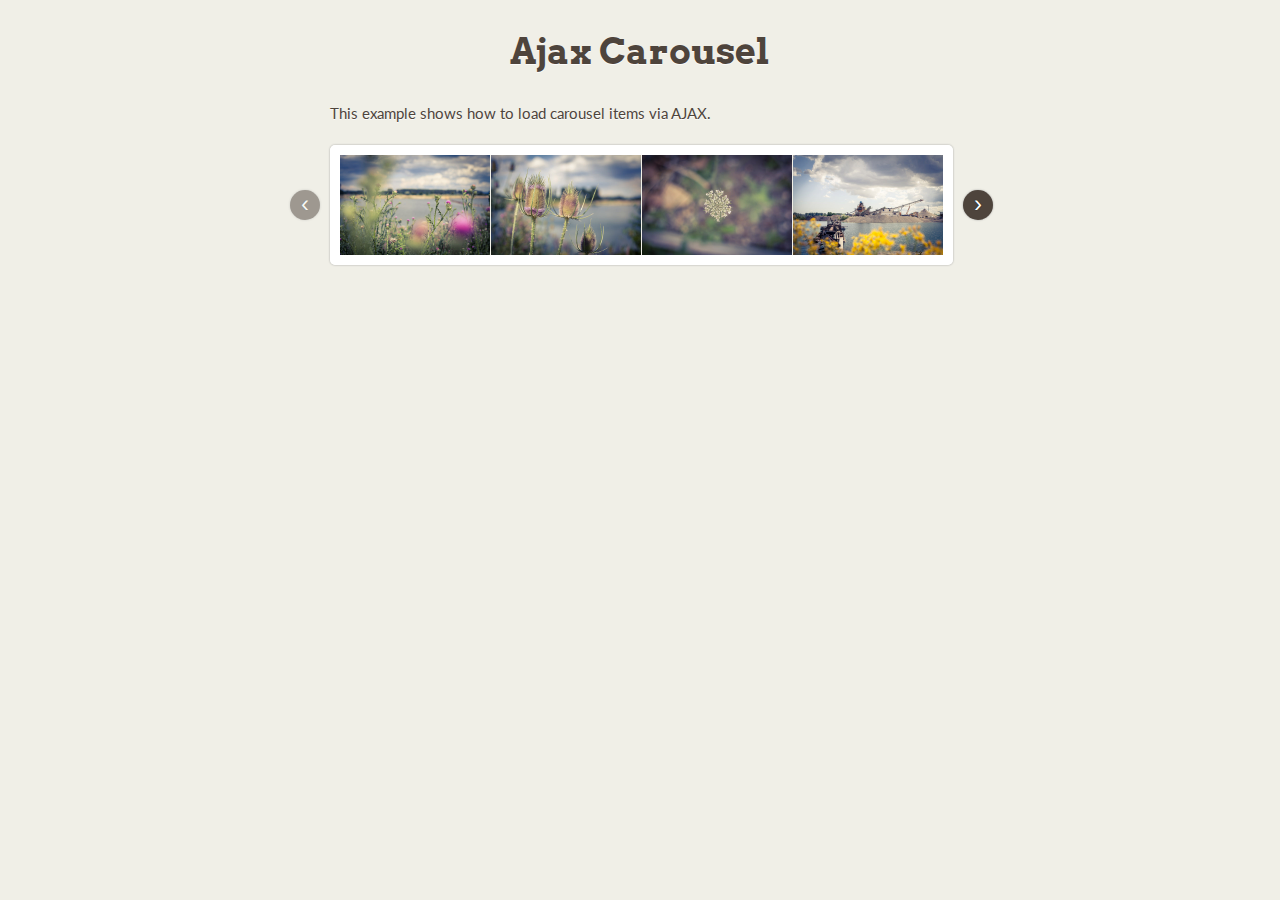
<file: jcarousel-0.3.9/jcarousel-0.3.9/examples/ajax/index.html>
<!doctype html>
<html lang="en">
    <head>
        <meta charset="utf-8">
        <title>Ajax Carousel - jCarousel Examples</title>

        <!-- Shared assets -->
        <link rel="stylesheet" type="text/css" href="../_shared/css/style.css">

        <!-- Example assets -->
        <link rel="stylesheet" type="text/css" href="jcarousel.ajax.css">

        <script type="text/javascript" src="../../vendor/jquery/jquery.js"></script>
        <script type="text/javascript" src="../../dist/jquery.jcarousel.min.js"></script>

        <script type="text/javascript" src="jcarousel.ajax.js"></script>

    </head>
    <body>

        <div class="wrapper">
            <h1>Ajax Carousel</h1>
            

            <p>This example shows how to load carousel items via AJAX.</p>

            <div class="jcarousel-wrapper">
                <div class="jcarousel">
                    <div class="loading">Loading carousel items...</div>
                </div>

                <a href="#" class="jcarousel-control-prev">&lsaquo;</a>
                <a href="#" class="jcarousel-control-next">&rsaquo;</a>
            </div>
        </div>

    </body>
</html>
</file>
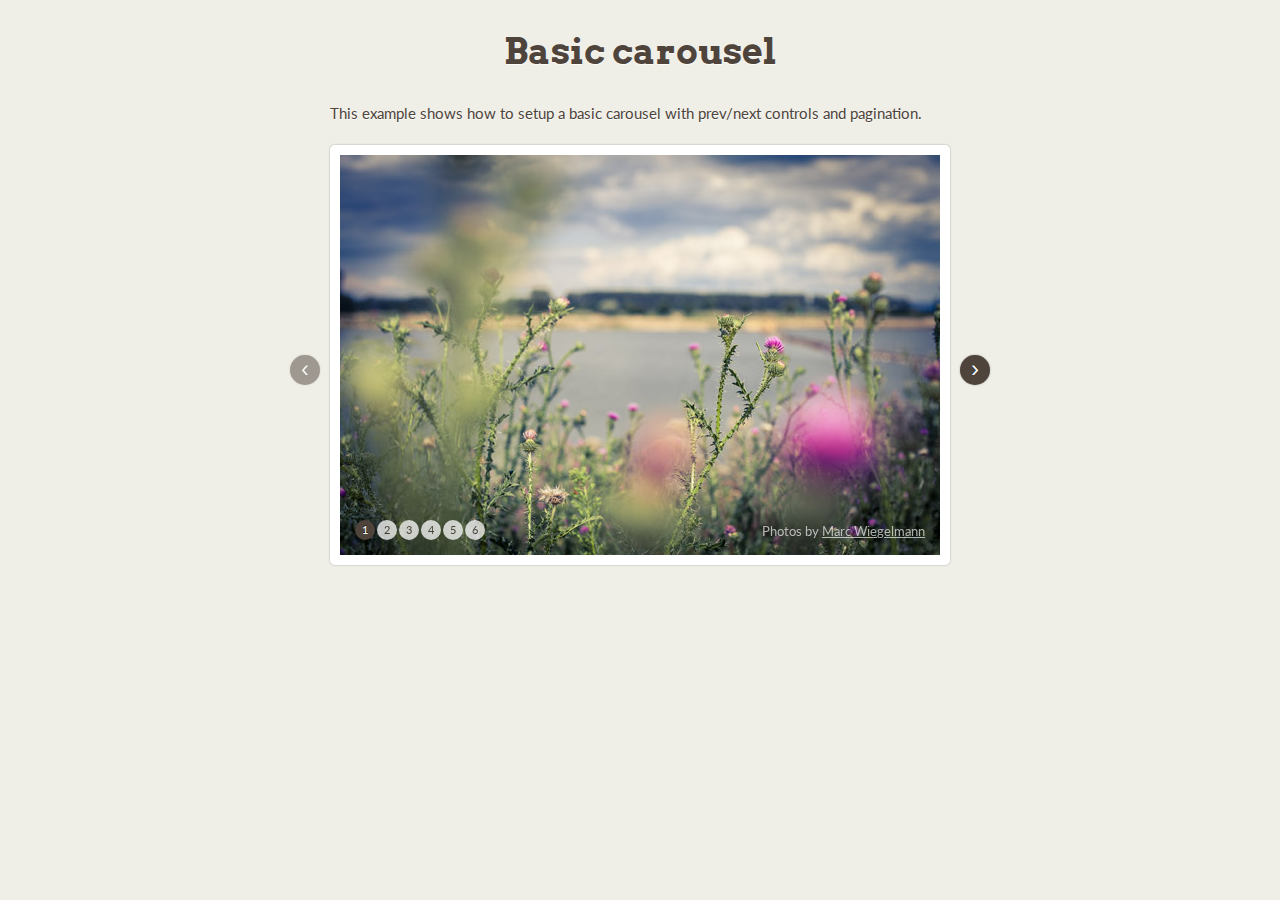
<file: jcarousel-0.3.9/jcarousel-0.3.9/examples/basic/index.html>
<!doctype html>
<html lang="en">
    <head>
        <meta charset="utf-8">
        <title>Basic carousel - jCarousel Examples</title>

        <!-- Shared assets -->
        <link rel="stylesheet" type="text/css" href="../_shared/css/style.css">

        <!-- Example assets -->
        <link rel="stylesheet" type="text/css" href="jcarousel.basic.css">

        <script type="text/javascript" src="../../vendor/jquery/jquery.js"></script>
        <script type="text/javascript" src="../../dist/jquery.jcarousel.min.js"></script>

        <script type="text/javascript" src="jcarousel.basic.js"></script>

    </head>
    <body>

        <div class="wrapper">
            <h1>Basic carousel</h1>

            <p>This example shows how to setup a basic carousel with prev/next controls and pagination.</p>

            <div class="jcarousel-wrapper">
                <div class="jcarousel">
                    <ul>
                        <li><img src="../_shared/img/img1.jpg" width="600" height="400" alt=""></li>
                        <li><img src="../_shared/img/img2.jpg" width="600" height="400" alt=""></li>
                        <li><img src="../_shared/img/img3.jpg" width="600" height="400" alt=""></li>
                        <li><img src="../_shared/img/img4.jpg" width="600" height="400" alt=""></li>
                        <li><img src="../_shared/img/img5.jpg" width="600" height="400" alt=""></li>
                        <li><img src="../_shared/img/img6.jpg" width="600" height="400" alt=""></li>
                    </ul>
                </div>

                <p class="photo-credits">
                    Photos by <a href="http://www.mw-fotografie.de">Marc Wiegelmann</a>
                </p>

                <a href="#" class="jcarousel-control-prev">&lsaquo;</a>
                <a href="#" class="jcarousel-control-next">&rsaquo;</a>
                
                <p class="jcarousel-pagination">
                    
                </p>
            </div>
        </div>

    </body>
</html>
</file>
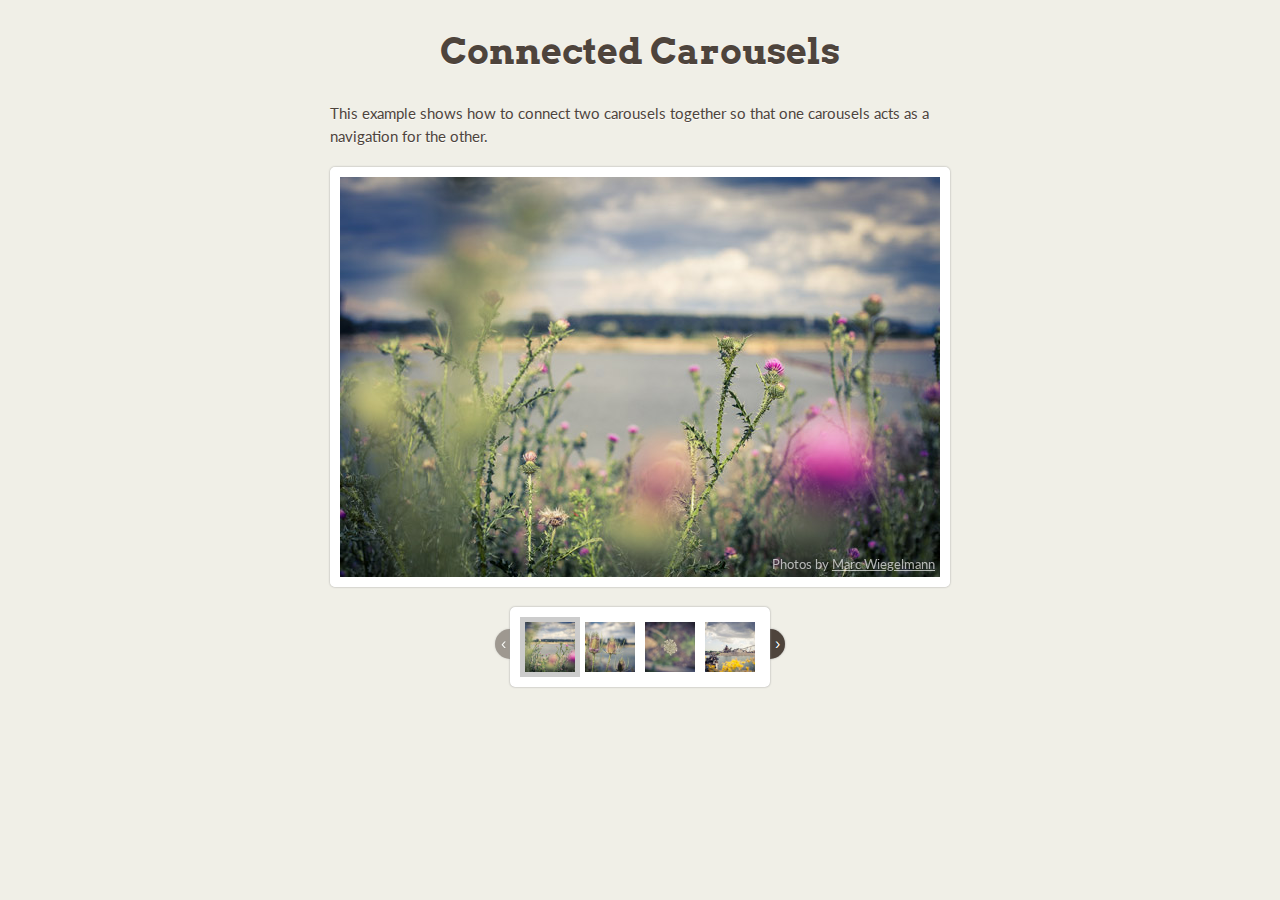
<file: jcarousel-0.3.9/jcarousel-0.3.9/examples/connected-carousels/index.html>
<!doctype html>
<html lang="en">
    <head>
        <meta charset="utf-8">
        <title>Connected Carousels - jCarousel Examples</title>

        <!-- Shared assets -->
        <link rel="stylesheet" type="text/css" href="../_shared/css/style.css">

        <!-- Example assets -->
        <link rel="stylesheet" type="text/css" href="jcarousel.connected-carousels.css">

        <script type="text/javascript" src="../../vendor/jquery/jquery.js"></script>
        <script type="text/javascript" src="../../dist/jquery.jcarousel.min.js"></script>

        <script type="text/javascript" src="jcarousel.connected-carousels.js"></script>

    </head>
    <body>

        <div class="wrapper">
            <h1>Connected Carousels</h1>
            
            <p>This example shows how to connect two carousels together so that one carousels acts as a navigation for the other.</p>
            
            <div class="connected-carousels">
                <div class="stage">
                    <div class="carousel carousel-stage">
                        <ul>
                            <li><img src="../_shared/img/img1.jpg" width="600" height="400" alt=""></li>
                            <li><img src="../_shared/img/img2.jpg" width="600" height="400" alt=""></li>
                            <li><img src="../_shared/img/img3.jpg" width="600" height="400" alt=""></li>
                            <li><img src="../_shared/img/img4.jpg" width="600" height="400" alt=""></li>
                            <li><img src="../_shared/img/img5.jpg" width="600" height="400" alt=""></li>
                            <li><img src="../_shared/img/img6.jpg" width="600" height="400" alt=""></li>
                        </ul>
                    </div>
                    <p class="photo-credits">
                        Photos by <a href="http://www.mw-fotografie.de">Marc Wiegelmann</a>
                    </p>
                    <a href="#" class="prev prev-stage"><span>&lsaquo;</span></a>
                    <a href="#" class="next next-stage"><span>&rsaquo;</span></a>
                </div>

                <div class="navigation">
                    <a href="#" class="prev prev-navigation">&lsaquo;</a>
                    <a href="#" class="next next-navigation">&rsaquo;</a>
                    <div class="carousel carousel-navigation">
                        <ul>
                            <li><img src="../_shared/img/img1_thumb.jpg" width="50" height="50" alt=""></li>
                            <li><img src="../_shared/img/img2_thumb.jpg" width="50" height="50" alt=""></li>
                            <li><img src="../_shared/img/img3_thumb.jpg" width="50" height="50" alt=""></li>
                            <li><img src="../_shared/img/img4_thumb.jpg" width="50" height="50" alt=""></li>
                            <li><img src="../_shared/img/img5_thumb.jpg" width="50" height="50" alt=""></li>
                            <li><img src="../_shared/img/img6_thumb.jpg" width="50" height="50" alt=""></li>
                        </ul>
                    </div>
                </div>
            </div>
        </div>

    </body>
</html>
</file>
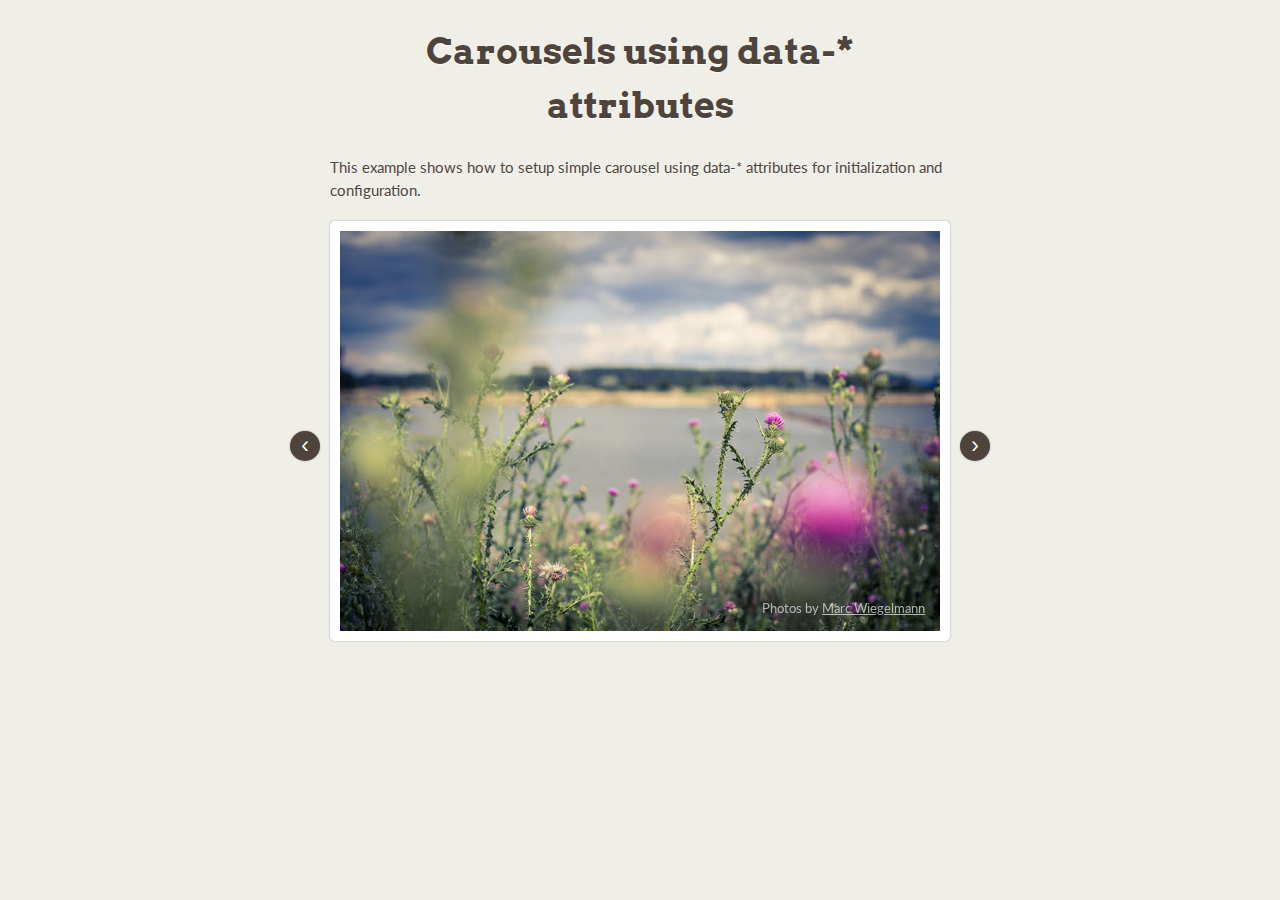
<file: jcarousel-0.3.9/jcarousel-0.3.9/examples/data-attributes/index.html>
<!doctype html>
<html lang="en">
    <head>
        <meta charset="utf-8">
        <title>Carousels using data-* attributes for initialization and configuration - jCarousel Examples</title>

        <!-- Shared assets -->
        <link rel="stylesheet" type="text/css" href="../_shared/css/style.css">

        <!-- Example assets -->
        <link rel="stylesheet" type="text/css" href="jcarousel.data-attributes.css">

        <script type="text/javascript" src="../../vendor/jquery/jquery.js"></script>
        <script type="text/javascript" src="../../dist/jquery.jcarousel.min.js"></script>

        <script type="text/javascript" src="jcarousel.data-attributes.js"></script>

    </head>
    <body>

        <div class="wrapper">
            <h1>Carousels using data-* attributes</h1>

            <p>This example shows how to setup simple carousel using data-* attributes for initialization and configuration.</p>

            <div class="jcarousel-wrapper">
                <div data-jcarousel="true" data-wrap="circular" class="jcarousel">
                    <ul>
                        <li><img src="../_shared/img/img1.jpg" width="600" height="400" alt=""></li>
                        <li><img src="../_shared/img/img2.jpg" width="600" height="400" alt=""></li>
                        <li><img src="../_shared/img/img3.jpg" width="600" height="400" alt=""></li>
                        <li><img src="../_shared/img/img4.jpg" width="600" height="400" alt=""></li>
                        <li><img src="../_shared/img/img5.jpg" width="600" height="400" alt=""></li>
                        <li><img src="../_shared/img/img6.jpg" width="600" height="400" alt=""></li>
                    </ul>
                </div>

                <p class="photo-credits">
                    Photos by <a href="http://www.mw-fotografie.de">Marc Wiegelmann</a>
                </p>

                <a data-jcarousel-control="true" data-target="-=1" href="#" class="jcarousel-control-prev">&lsaquo;</a>
                <a data-jcarousel-control="true" data-target="+=1" href="#" class="jcarousel-control-next">&rsaquo;</a>
            </div>
        </div>

    </body>
</html>
</file>
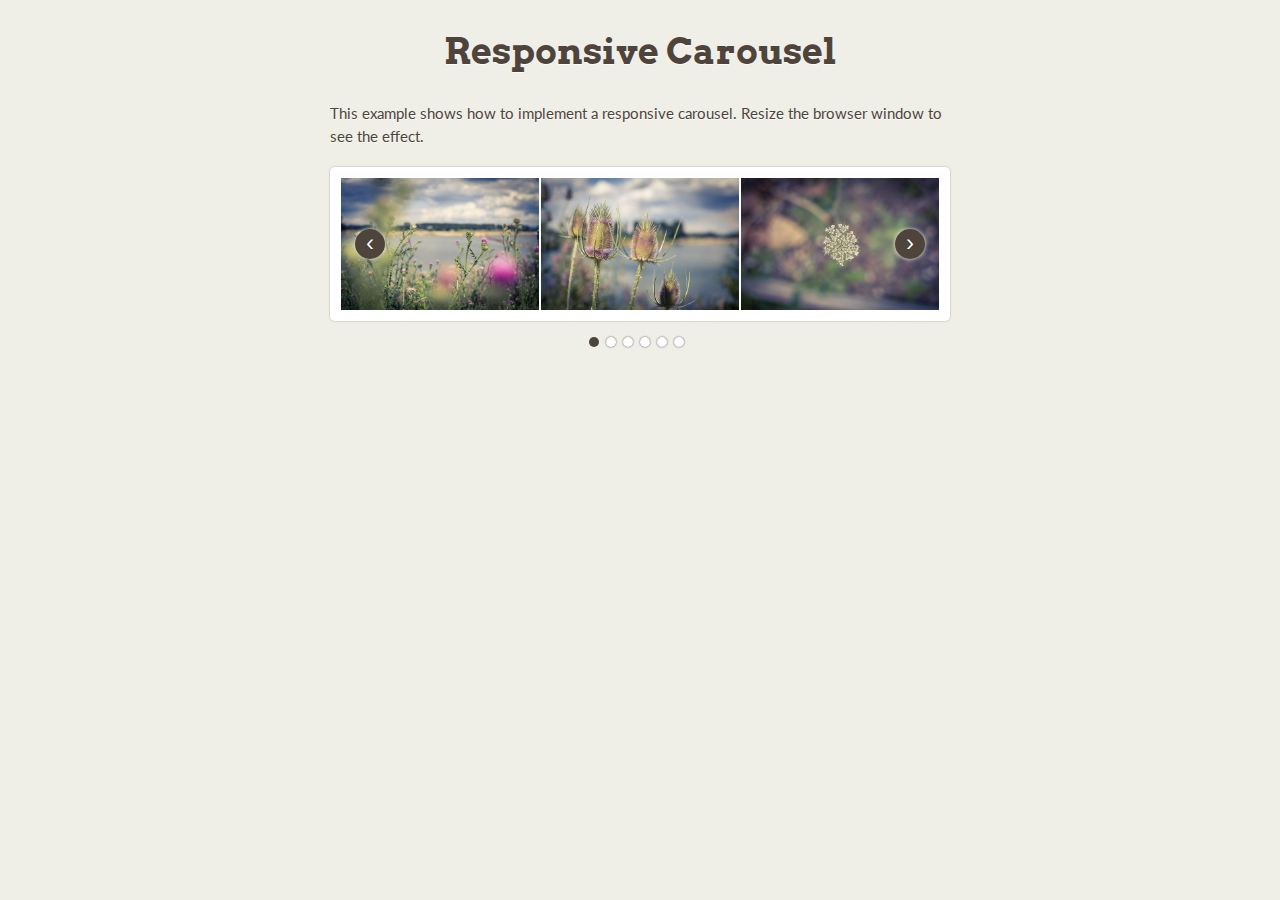
<file: jcarousel-0.3.9/jcarousel-0.3.9/examples/responsive/index.html>
<!doctype html>
<html lang="en">
    <head>
        <meta charset="utf-8">
        <meta name="viewport" content="width=device-width, initial-scale=1">
        <title>Responsive Carousel - jCarousel Examples</title>

        <!-- Shared assets -->
        <link rel="stylesheet" type="text/css" href="../_shared/css/style.css">

        <!-- Example assets -->
        <link rel="stylesheet" type="text/css" href="jcarousel.responsive.css">

        <script type="text/javascript" src="../../vendor/jquery/jquery.js"></script>
        <script type="text/javascript" src="../../dist/jquery.jcarousel.min.js"></script>

        <script type="text/javascript" src="jcarousel.responsive.js"></script>

    </head>
    <body>

        <div class="wrapper">
            <h1>Responsive Carousel</h1>
            

            <p>This example shows how to implement a responsive carousel. Resize the browser window to see the effect.</p>

            <div class="jcarousel-wrapper">
                <div class="jcarousel">
                    <ul>
                        <li><img src="../_shared/img/img1.jpg" alt="Image 1"></li>
                        <li><img src="../_shared/img/img2.jpg" alt="Image 2"></li>
                        <li><img src="../_shared/img/img3.jpg" alt="Image 3"></li>
                        <li><img src="../_shared/img/img4.jpg" alt="Image 4"></li>
                        <li><img src="../_shared/img/img5.jpg" alt="Image 5"></li>
                        <li><img src="../_shared/img/img6.jpg" alt="Image 6"></li>
                    </ul>
                </div>

                <a href="#" class="jcarousel-control-prev">&lsaquo;</a>
                <a href="#" class="jcarousel-control-next">&rsaquo;</a>

                <p class="jcarousel-pagination"></p>
            </div>
        </div>

    </body>
</html>
</file>
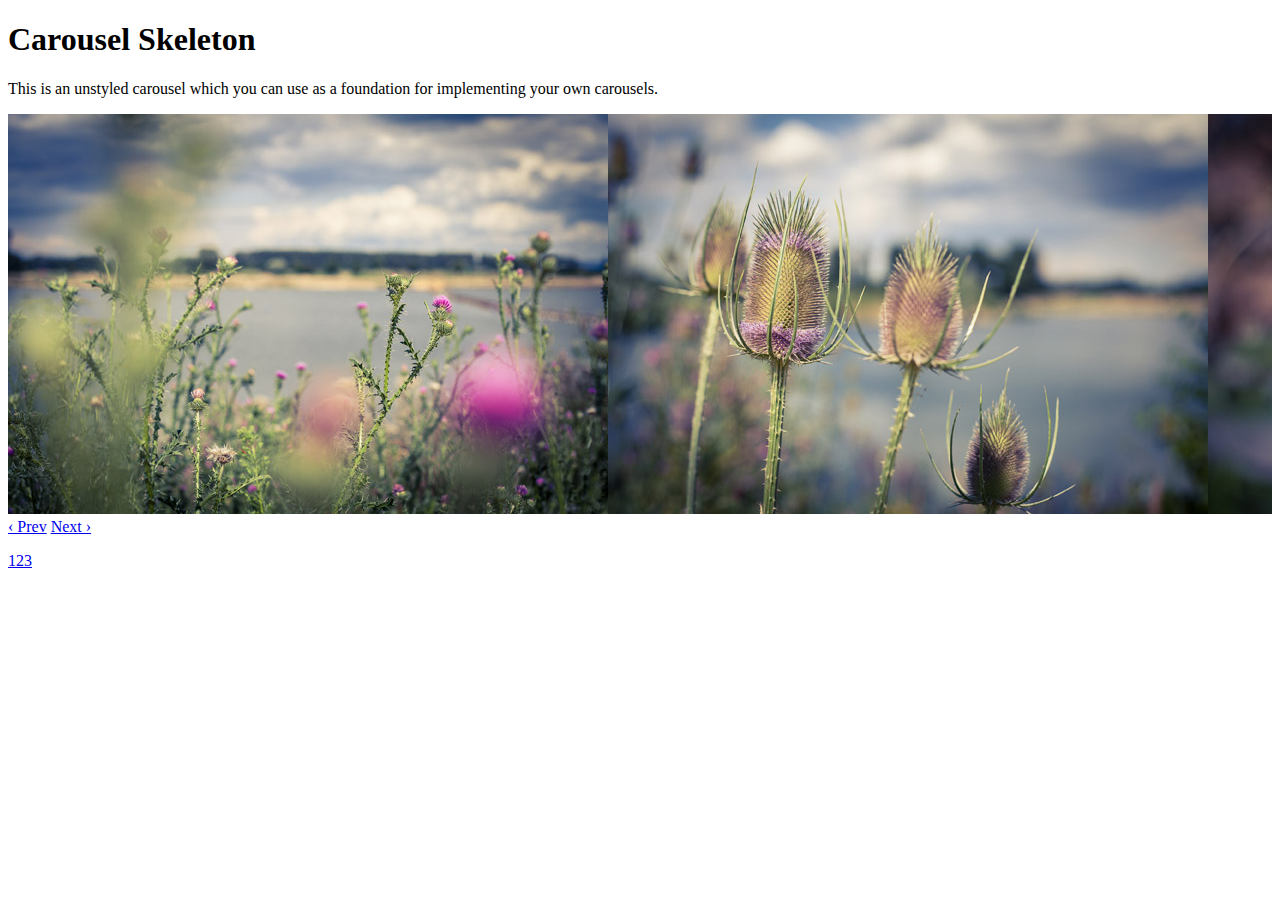
<file: jcarousel-0.3.9/jcarousel-0.3.9/examples/skeleton/index.html>
<!doctype html>
<html lang="en">
    <head>
        <meta charset="utf-8">
        <title>Carousel Skeleton - jCarousel Examples</title>

        <!-- Example assets -->
        <link rel="stylesheet" type="text/css" href="jcarousel.skeleton.css">

        <script type="text/javascript" src="../../vendor/jquery/jquery.js"></script>
        <script type="text/javascript" src="../../dist/jquery.jcarousel.min.js"></script>

        <script type="text/javascript" src="jcarousel.skeleton.js"></script>

    </head>
    <body>

        <div class="wrapper">
            <h1>Carousel Skeleton</h1>

            <p>This is an unstyled carousel which you can use as a foundation for implementing your own carousels.</p>

            <!--
            Mutual wrapper, encloses the carousel and the plugin elements to
            enable auto-detection of the carousel for the plugins.
            -->
            <div class="jcarousel-wrapper">

                <!-- Carousel -->
                <div class="jcarousel">
                    <ul>
                        <li><img src="../_shared/img/img1.jpg" width="600" height="400" alt=""></li>
                        <li><img src="../_shared/img/img2.jpg" width="600" height="400" alt=""></li>
                        <li><img src="../_shared/img/img3.jpg" width="600" height="400" alt=""></li>
                        <li><img src="../_shared/img/img4.jpg" width="600" height="400" alt=""></li>
                        <li><img src="../_shared/img/img5.jpg" width="600" height="400" alt=""></li>
                        <li><img src="../_shared/img/img6.jpg" width="600" height="400" alt=""></li>
                    </ul>
                </div>

                <!-- Prev/next controls -->
                <a href="#" class="jcarousel-control-prev">&lsaquo; Prev</a>
                <a href="#" class="jcarousel-control-next">Next &rsaquo;</a>

                <!-- Pagination -->
                <p class="jcarousel-pagination">
                    <!-- Pagination items will be generated in here -->
                </p>

            </div>

        </div>

    </body>
</html>
</file>
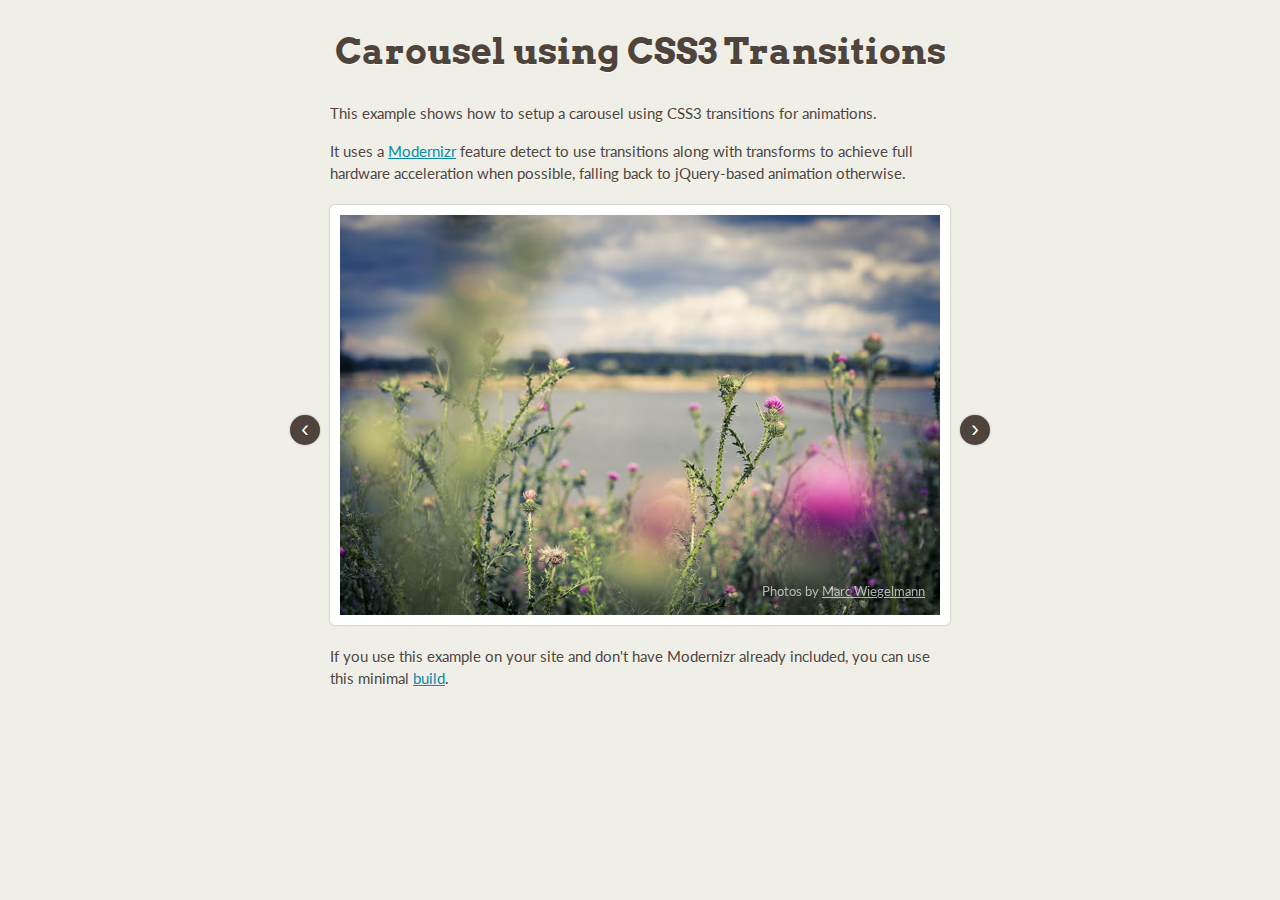
<file: jcarousel-0.3.9/jcarousel-0.3.9/examples/transitions/index.html>
<!doctype html>
<html lang="en">
    <head>
        <meta charset="utf-8">
        <title>Carousel using CSS3 Transitions - jCarousel Examples</title>

        <!-- Shared assets -->
        <link rel="stylesheet" type="text/css" href="../_shared/css/style.css">

        <!-- Example assets -->
        <link rel="stylesheet" type="text/css" href="jcarousel.transitions.css">

        <script type="text/javascript" src="../../vendor/modernizr/modernizr.js"></script>
        <script type="text/javascript" src="../../vendor/jquery/jquery.js"></script>
        <script type="text/javascript" src="../../dist/jquery.jcarousel.min.js"></script>

        <script type="text/javascript" src="jcarousel.transitions.js"></script>

    </head>
    <body>

        <div class="wrapper">
            <h1>Carousel using CSS3 Transitions</h1>

            <p>This example shows how to setup a carousel using CSS3 transitions for animations.</p>

            <p>It uses a <a href="http://modernizr.com">Modernizr</a> feature detect to use transitions along with transforms to achieve full hardware acceleration when possible, falling back to jQuery-based animation otherwise.</p>

            <div class="jcarousel-wrapper">
                <div class="jcarousel">
                    <ul>
                        <li style="background: url('../_shared/img/img1.jpg');"></li>
                        <li style="background: url('../_shared/img/img2.jpg');"></li>
                        <li style="background: url('../_shared/img/img3.jpg');"></li>
                        <li style="background: url('../_shared/img/img4.jpg');"></li>
                        <li style="background: url('../_shared/img/img5.jpg');"></li>
                        <li style="background: url('../_shared/img/img6.jpg');"></li>
                    </ul>
                </div>

                <p class="photo-credits">
                    Photos by <a href="http://www.mw-fotografie.de">Marc Wiegelmann</a>
                </p>

                <a href="#" class="jcarousel-control-prev">&lsaquo;</a>
                <a href="#" class="jcarousel-control-next">&rsaquo;</a>
            </div>

            <p>If you use this example on your site and don't have Modernizr already included, you can use this minimal <a href="http://modernizr.com/download/#-csstransforms-csstransforms3d-csstransitions-teststyles-testprop-testallprops-prefixes-domprefixes">build</a>.
        </div>

    </body>
</html>
</file>
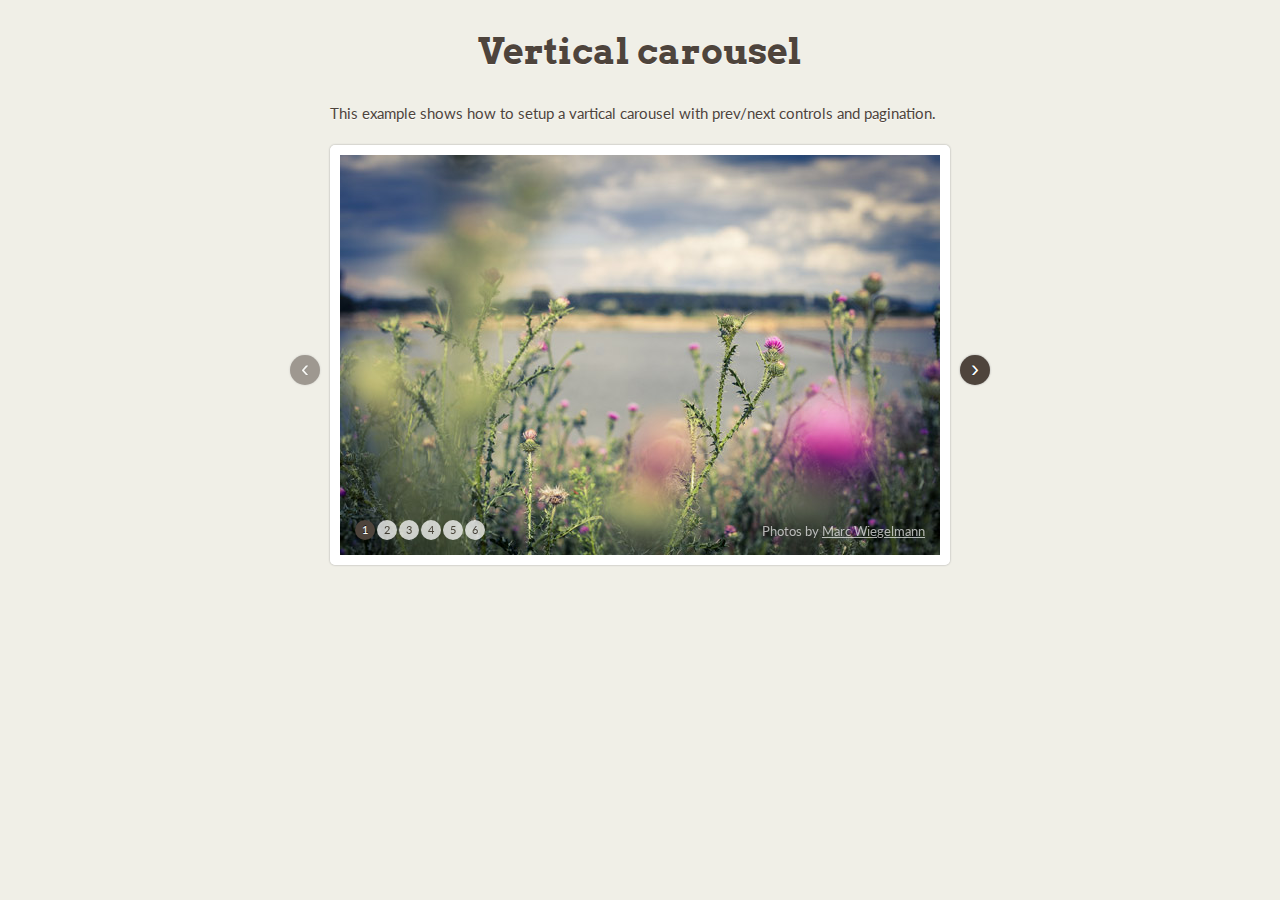
<file: jcarousel-0.3.9/jcarousel-0.3.9/examples/vertical/index.html>
<!doctype html>
<html lang="en">
    <head>
        <meta charset="utf-8">
        <title>Vertical carousel - jCarousel Examples</title>

        <!-- Shared assets -->
        <link rel="stylesheet" type="text/css" href="../_shared/css/style.css">

        <!-- Example assets -->
        <link rel="stylesheet" type="text/css" href="jcarousel.vertical.css">

        <script type="text/javascript" src="../../vendor/jquery/jquery.js"></script>
        <script type="text/javascript" src="../../dist/jquery.jcarousel.min.js"></script>

        <script type="text/javascript" src="jcarousel.vertical.js"></script>

    </head>
    <body>

        <div class="wrapper">
            <h1>Vertical carousel</h1>

            <p>This example shows how to setup a vartical carousel with prev/next controls and pagination.</p>

            <div class="jcarousel-wrapper">
                <div class="jcarousel">
                    <ul>
                        <li><img src="../_shared/img/img1.jpg" width="600" height="400" alt=""></li>
                        <li><img src="../_shared/img/img2.jpg" width="600" height="400" alt=""></li>
                        <li><img src="../_shared/img/img3.jpg" width="600" height="400" alt=""></li>
                        <li><img src="../_shared/img/img4.jpg" width="600" height="400" alt=""></li>
                        <li><img src="../_shared/img/img5.jpg" width="600" height="400" alt=""></li>
                        <li><img src="../_shared/img/img6.jpg" width="600" height="400" alt=""></li>
                    </ul>
                </div>

                <p class="photo-credits">
                    Photos by <a href="http://www.mw-fotografie.de">Marc Wiegelmann</a>
                </p>

                <a href="#" class="jcarousel-control-prev">&lsaquo;</a>
                <a href="#" class="jcarousel-control-next">&rsaquo;</a>
                
                <p class="jcarousel-pagination">
                    
                </p>
            </div>
        </div>

    </body>
</html>
</file>
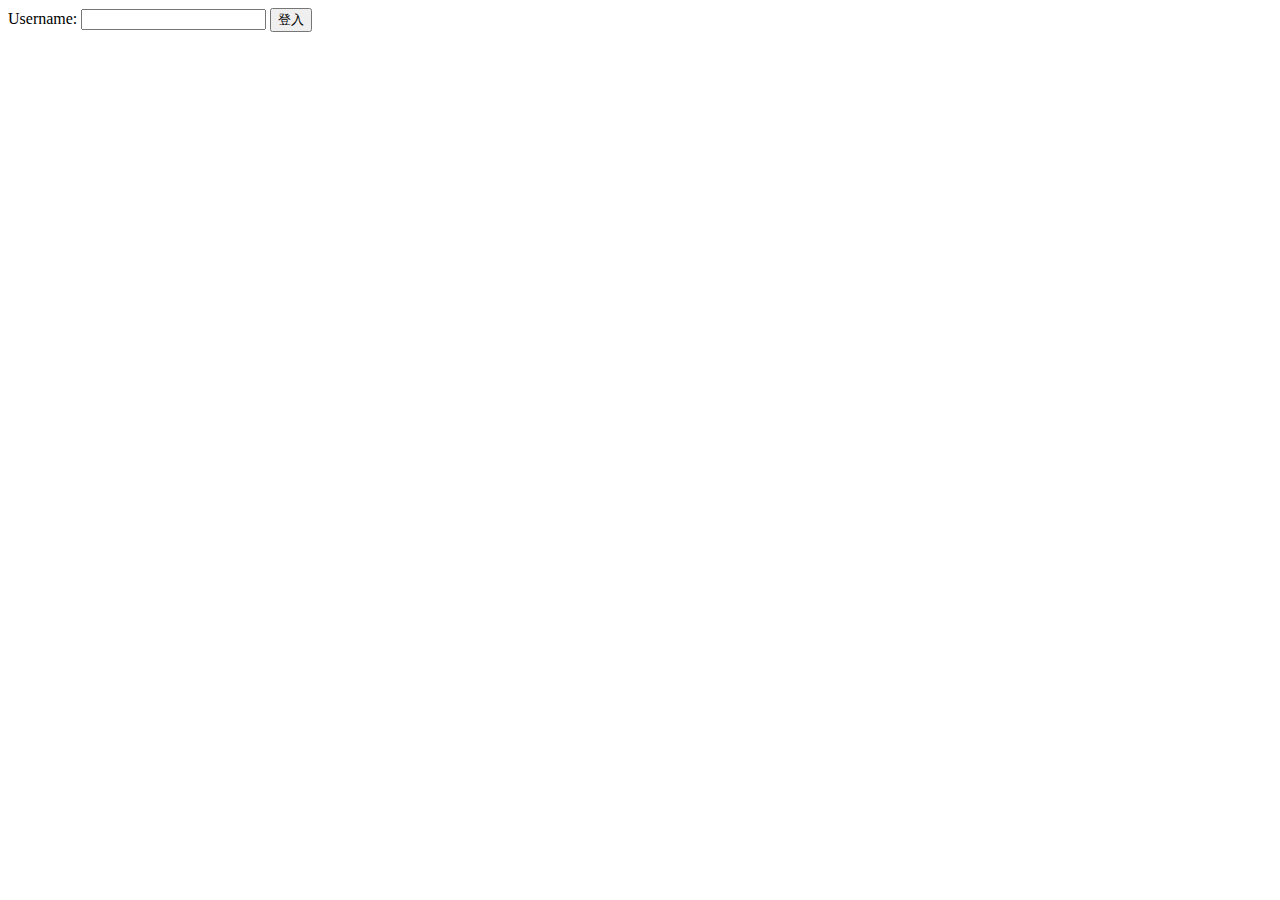
<file: DOM/ex3.html>
<!DOCTYPE html>
<html lang="en">
<head>
  <meta charset="UTF-8">
  <meta http-equiv="X-UA-Compatible" content="IE=edge">
  <meta name="viewport" content="width=device-width, initial-scale=1.0">
  <title>Document</title>
</head>
<body>
  <form action="#/user/check_login" id="user_form">
    Username: <input type="text" id="user_id">
    <input type="submit" value="登入" id="btn">
  </form>
</body>
</html>
</file>
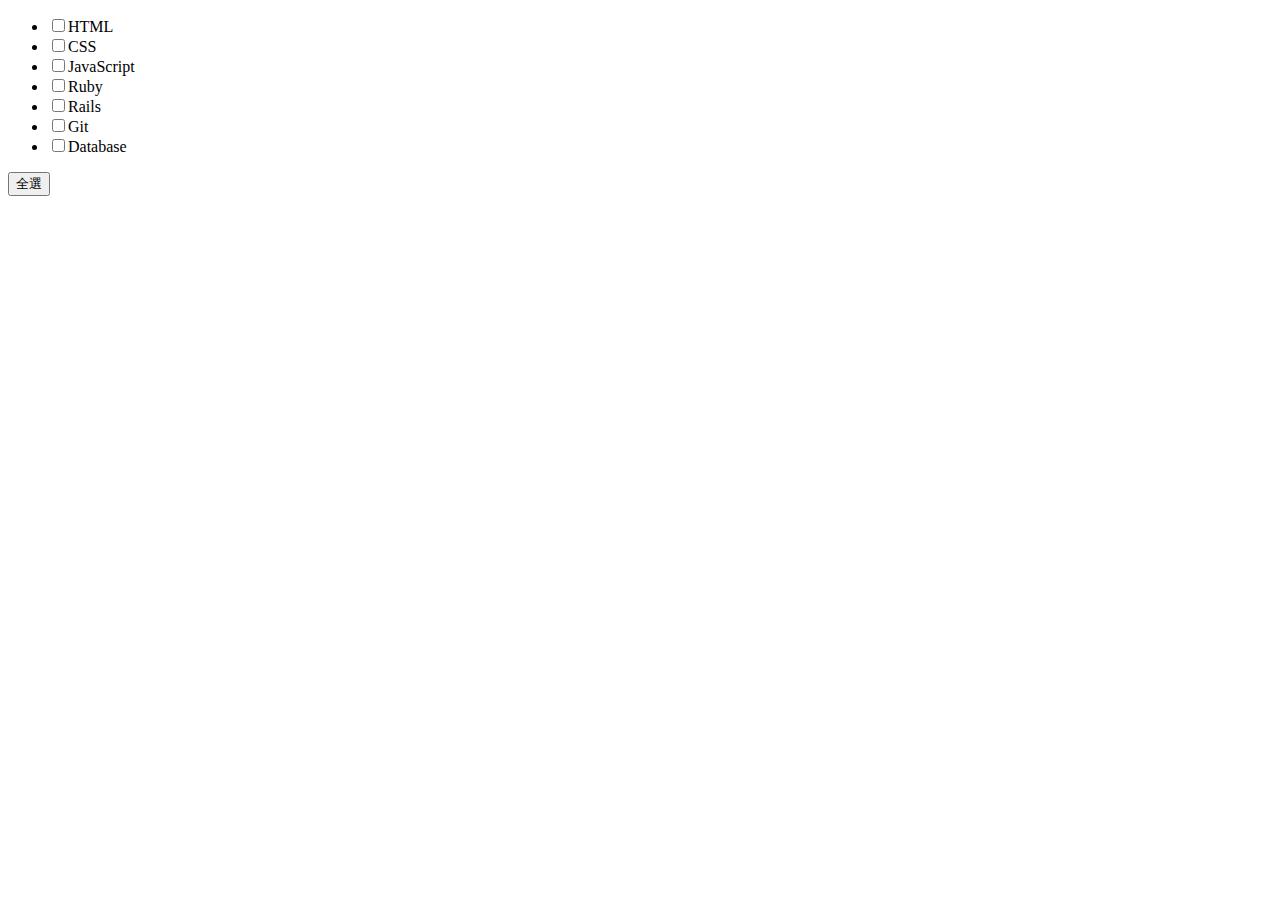
<file: DOM/ex5.html>
<!DOCTYPE html>
<html lang="en">
<head>
  <meta charset="UTF-8">
  <meta http-equiv="X-UA-Compatible" content="IE=edge">
  <meta name="viewport" content="width=device-width, initial-scale=1.0">
  <title>Document</title>
  <script src="ex5.js"></script>
</head>
<body>
  <ul>
    <li><input type="checkbox" class="check">HTML</li>
    <li><input type="checkbox" class="check">CSS</li>
    <li><input type="checkbox" class="check">JavaScript</li>
    <li><input type="checkbox" class="check">Ruby</li>
    <li><input type="checkbox" class="check">Rails</li>
    <li><input type="checkbox" class="check">Git</li>
    <li><input type="checkbox" class="check">Database</li>
  </ul>
  <button id="btn">全選</button>
</body>
</html>
</file>
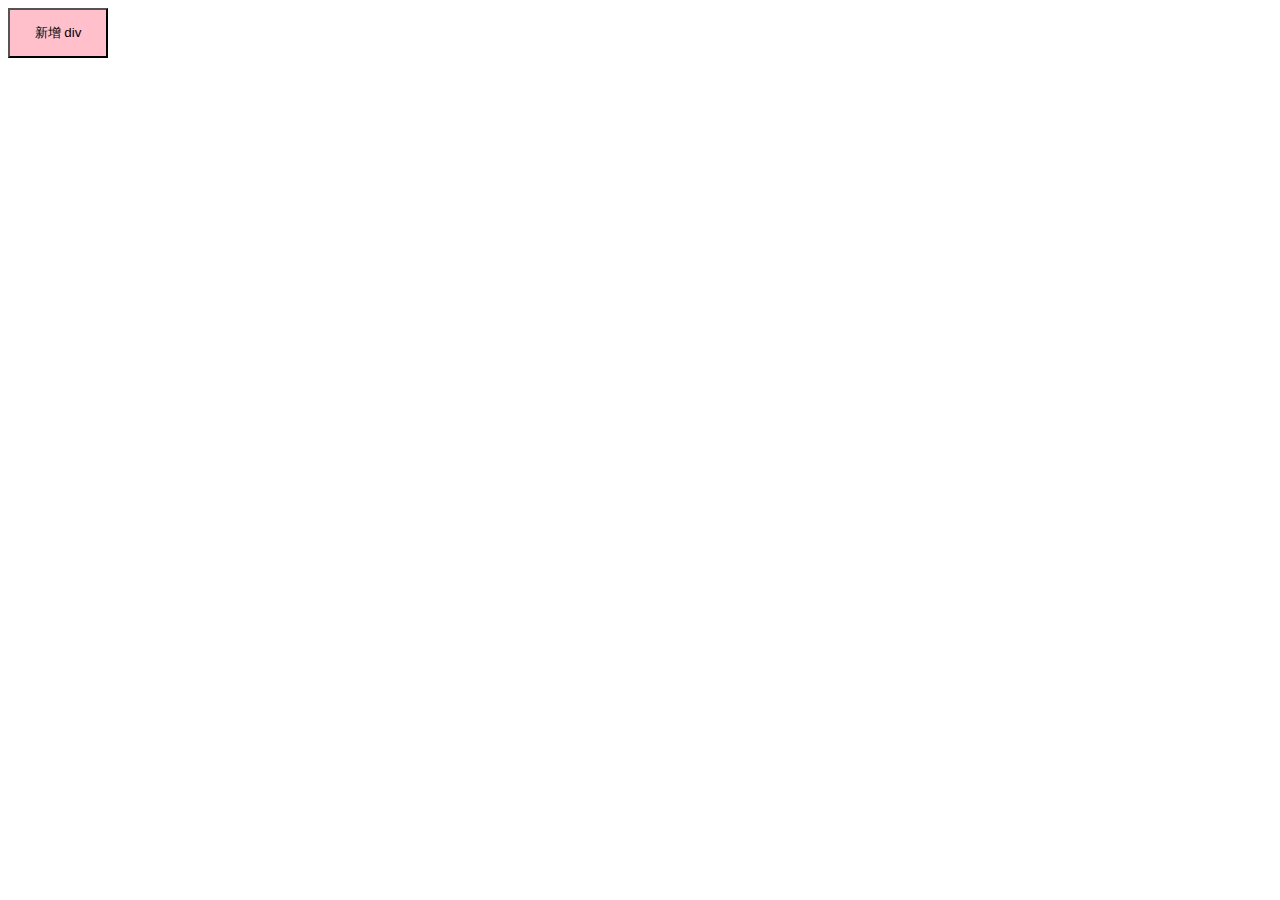
<file: DOM/ex6.html>
<!DOCTYPE html>
<html lang="en">
<head>
  <meta charset="UTF-8">
  <meta http-equiv="X-UA-Compatible" content="IE=edge">
  <meta name="viewport" content="width=device-width, initial-scale=1.0">
  <title>Document</title>
  <script src="ex6.js"></script>
  <style>
    #add_new{
      background-color: pink;
      width: 100px;
      height: 50px;
    }
    .hi{
      background-color: purple;
      margin: 10px 0px;
      color: white;
    }
  </style>
</head>
<body>
  <button id="add_new">新增 div</button>
  <div class="container"></div>
</body>
</html>
</file>
<file: jcarousel-0.3.9/jcarousel-0.3.9/examples/_shared/css/style.css>
@import '//fonts.googleapis.com/css?family=Lato:400,400italic|Arvo:700,400,400italic';

body {
    background: #F0EFE7;
    margin: 0;
    padding: 0;
    font: 15px/1.5 'Lato', 'Helvetica Neue', Helvetica, Arial, sans-serif;
    color: #4E443C;
    text-shadow: 0 1px 0 rgba(255, 255, 255, 0.75);
}

h1, h2, h3, h4, h5, h6 {
  font-family: 'Arvo', 'Helvetica Neue', Helvetica, Arial, sans-serif;
  text-align: center;
  font-weight: normal;
  text-rendering: optimizelegibility;
}

h1 {
    color: #4E443C;
    font-size: 36px;
    font-weight: bold;
}

h2, h2 a {
    color: #F14E32;
}

h3, h3 a {
  color: #0388A6;
}

a {
  color: #0388A6;
}

pre {
  border:1px solid #000;
  overflow-x:auto;
  background: #222;
  color: #fff;
  text-shadow: none;
}

.wrapper {
    max-width: 620px;
    padding: 0 20px 40px 20px;
    margin: auto;
}
</file>
<file: jcarousel-0.3.9/jcarousel-0.3.9/examples/ajax/jcarousel.ajax.css>
.jcarousel-wrapper {
    margin: 20px auto;
    position: relative;
    border: 10px solid #fff;
    /*
    (4 * width: 150px) + (3 * margin-right: 1px) = 603px
    */
    width: 603px;
    height: 100px;
    -webkit-border-radius: 5px;
    -moz-border-radius: 5px;
    border-radius: 5px;
    -webkit-box-shadow: 0 0 2px #999;
    -moz-box-shadow: 0 0 2px #999;
    box-shadow: 0 0 2px #999;
}

/** Carousel **/

.jcarousel {
    position: relative;
    overflow: hidden;
}

.jcarousel ul {
    width: 10000em;
    position: relative;
    list-style: none;
    margin: 0;
    padding: 0;
}

.jcarousel li {
    float: left;
    width: 150px;
    height: 100px;
    margin-right: 1px;
}

.jcarousel img {
    max-height: 100px;
}

.jcarousel .loading {
    text-align: center;
    line-height: 90px; /* Fake vertical aligning */
}

/** Carousel Controls **/

.jcarousel-control-prev,
.jcarousel-control-next {
    position: absolute;
    top: 35px;
    width: 30px;
    height: 30px;
    text-align: center;
    background: #4E443C;
    color: #fff;
    text-decoration: none;
    text-shadow: 0 0 1px #000;
    font: 24px/27px Arial, sans-serif;
    -webkit-border-radius: 30px;
    -moz-border-radius: 30px;
    border-radius: 30px;
    -webkit-box-shadow: 0 0 2px #999;
    -moz-box-shadow: 0 0 2px #999;
    box-shadow: 0 0 2px #999;
}

.jcarousel-control-prev {
    left: -50px;
}

.jcarousel-control-next {
    right: -50px;
}

.jcarousel-control-prev:hover span,
.jcarousel-control-next:hover span {
    display: block;
}

.jcarousel-control-prev.inactive,
.jcarousel-control-next.inactive {
    opacity: .5;
    cursor: default;
}
</file>
<file: jcarousel-0.3.9/jcarousel-0.3.9/examples/basic/jcarousel.basic.css>
.jcarousel-wrapper {
    margin: 20px auto;
    position: relative;
    border: 10px solid #fff;
    width: 600px;
    height: 400px;
    -webkit-border-radius: 5px;
       -moz-border-radius: 5px;
            border-radius: 5px;
    -webkit-box-shadow: 0 0 2px #999;
       -moz-box-shadow: 0 0 2px #999;
            box-shadow: 0 0 2px #999;
}


.jcarousel-wrapper .photo-credits {
    position: absolute;
    right: 15px;
    bottom: 0;
    font-size: 13px;
    color: #fff;
    text-shadow: 0 0 1px rgba(0, 0, 0, 0.85);
    opacity: .66;
}

.jcarousel-wrapper .photo-credits a {
    color: #fff;
}

/** Carousel **/

.jcarousel {
    position: relative;
    overflow: hidden;
}

.jcarousel ul {
    width: 10000em;
    position: relative;
    list-style: none;
    margin: 0;
    padding: 0;
}

.jcarousel li {
    float: left;
}

/** Carousel Controls **/

.jcarousel-control-prev,
.jcarousel-control-next {
    position: absolute;
    top: 200px;
    width: 30px;
    height: 30px;
    text-align: center;
    background: #4E443C;
    color: #fff;
    text-decoration: none;
    text-shadow: 0 0 1px #000;
    font: 24px/27px Arial, sans-serif;
    -webkit-border-radius: 30px;
       -moz-border-radius: 30px;
            border-radius: 30px;
    -webkit-box-shadow: 0 0 2px #999;
       -moz-box-shadow: 0 0 2px #999;
            box-shadow: 0 0 2px #999;
}

.jcarousel-control-prev {
    left: -50px;
}

.jcarousel-control-next {
    right: -50px;
}

.jcarousel-control-prev:hover span,
.jcarousel-control-next:hover span {
    display: block;
}

.jcarousel-control-prev.inactive,
.jcarousel-control-next.inactive {
    opacity: .5;
    cursor: default;
}

/** Carousel Pagination **/

.jcarousel-pagination {
    position: absolute;
    bottom: 0;
    left: 15px;
}

.jcarousel-pagination a {
    text-decoration: none;
    display: inline-block;
    
    font-size: 11px;
    line-height: 14px;
    min-width: 14px;
    
    background: #fff;
    color: #4E443C;
    border-radius: 14px;
    padding: 3px;
    text-align: center;
    
    margin-right: 2px;
    
    opacity: .75;
}

.jcarousel-pagination a.active {
    background: #4E443C;
    color: #fff;
    opacity: 1;
    text-shadow: 0 -1px 0 rgba(0, 0, 0, 0.75);
}
</file>
<file: jcarousel-0.3.9/jcarousel-0.3.9/examples/connected-carousels/jcarousel.connected-carousels.css>
/** Stage container **/

.connected-carousels .stage {
    width: 620px;
    margin: 20px auto;
    position: relative;
}

.connected-carousels .photo-credits {
    position: absolute;
    right: 15px;
    bottom: 0;
    font-size: 13px;
    color: #fff;
    text-shadow: 0 0 1px rgba(0, 0, 0, 0.85);
    opacity: .66;
}

.connected-carousels .photo-credits a {
    color: #fff;
}

/** Navigation container **/

.connected-carousels .navigation {
    width: 260px;
    margin: 20px auto;
    position: relative;
}

/** Shared carousel styles **/

.connected-carousels .carousel {
    overflow: hidden;
    position: relative;
}

.connected-carousels .carousel ul {
    width: 10000em;
    position: relative;
    list-style: none;
    margin: 0;
    padding: 0;
}

.connected-carousels .carousel li {
    float: left;
}

/** Stage carousel specific styles **/

.connected-carousels .carousel-stage {
    height: 400px;
    border: 10px solid #fff;
    -webkit-border-radius: 5px;
       -moz-border-radius: 5px;
            border-radius: 5px;
    -webkit-box-shadow: 0 0 2px #999;
       -moz-box-shadow: 0 0 2px #999;
            box-shadow: 0 0 2px #999;
}

/** Navigation carousel specific styles **/

.connected-carousels .carousel-navigation {
    height: 60px;
    width: 240px;
    background: #fff;
    border: 10px solid #fff;
    -webkit-border-radius: 5px;
       -moz-border-radius: 5px;
            border-radius: 5px;
    -webkit-box-shadow: 0 0 2px #999;
       -moz-box-shadow: 0 0 2px #999;
            box-shadow: 0 0 2px #999;
}

.connected-carousels .carousel-navigation li {
    cursor: pointer;
}

.connected-carousels .carousel-navigation li img {
    display: block;
    border: 5px solid #fff;
}

.connected-carousels .carousel-navigation li.active img {
    border-color: #ccc;
}

/** Stage carousel controls **/

.connected-carousels .prev-stage,
.connected-carousels .next-stage {
    display: block;
    position: absolute;
    top: 0;
    width: 305px;
    height: 410px;
    color: #fff;
}

.connected-carousels .prev-stage {
    left: 0;
}

.connected-carousels .next-stage {
    right: 0;
}

.connected-carousels .prev-stage.inactive,
.connected-carousels .next-stage.inactive {
    display: none;
}

.connected-carousels .prev-stage span,
.connected-carousels .next-stage span {
    display: none;
    position: absolute;
    top: 50%;
    width: 30px;
    height: 30px;
    text-align: center;
    background: #4E443C;
    color: #fff;
    text-decoration: none;
    text-shadow: 0 0 1px #000;
    font: 24px/27px Arial, sans-serif;
    -webkit-border-radius: 30px;
       -moz-border-radius: 30px;
            border-radius: 30px;
    -webkit-box-shadow: 0 0 2px #999;
       -moz-box-shadow: 0 0 2px #999;
            box-shadow: 0 0 2px #999;
}

.connected-carousels .prev-stage span {
    left: 20px;
}

.connected-carousels .next-stage span {
    right: 20px;
}

.connected-carousels .prev-stage:hover span,
.connected-carousels .next-stage:hover span {
    display: block;
}

/** Navigation carousel controls **/

.connected-carousels .prev-navigation,
.connected-carousels .next-navigation {
    display: block;
    position: absolute;
    width: 30px;
    height: 30px;
    background: #4E443C;
    color: #fff;
    text-decoration: none;
    text-shadow: 0 0 1px #000;
    font: 16px/29px Arial, sans-serif;
    -webkit-border-radius: 30px;
       -moz-border-radius: 30px;
            border-radius: 30px;
    -webkit-box-shadow: 0 0 2px #999;
       -moz-box-shadow: 0 0 2px #999;
            box-shadow: 0 0 2px #999;
}

.connected-carousels .prev-navigation {
    left: -15px;
    top: 22px;
    text-indent: 6px;
}

.connected-carousels .next-navigation {
    right: -15px;
    top: 22px;
    text-indent: 20px;
}

.connected-carousels .prev-navigation.inactive,
.connected-carousels .next-navigation.inactive {
    opacity: .5;
    cursor: default;
}
</file>
<file: jcarousel-0.3.9/jcarousel-0.3.9/examples/data-attributes/jcarousel.data-attributes.css>
.jcarousel-wrapper {
    margin: 20px auto;
    position: relative;
    border: 10px solid #fff;
    width: 600px;
    height: 400px;
    -webkit-border-radius: 5px;
       -moz-border-radius: 5px;
            border-radius: 5px;
    -webkit-box-shadow: 0 0 2px #999;
       -moz-box-shadow: 0 0 2px #999;
            box-shadow: 0 0 2px #999;
}


.jcarousel-wrapper .photo-credits {
    position: absolute;
    right: 15px;
    bottom: 0;
    font-size: 13px;
    color: #fff;
    text-shadow: 0 0 1px rgba(0, 0, 0, 0.85);
    opacity: .66;
}

.jcarousel-wrapper .photo-credits a {
    color: #fff;
}

/** Carousel **/

.jcarousel {
    position: relative;
    overflow: hidden;
}

.jcarousel ul {
    width: 10000em;
    position: relative;
    list-style: none;
    margin: 0;
    padding: 0;
}

.jcarousel li {
    float: left;
}

/** Carousel Controls **/

.jcarousel-control-prev,
.jcarousel-control-next {
    position: absolute;
    top: 200px;
    width: 30px;
    height: 30px;
    text-align: center;
    background: #4E443C;
    color: #fff;
    text-decoration: none;
    text-shadow: 0 0 1px #000;
    font: 24px/27px Arial, sans-serif;
    -webkit-border-radius: 30px;
       -moz-border-radius: 30px;
            border-radius: 30px;
    -webkit-box-shadow: 0 0 2px #999;
       -moz-box-shadow: 0 0 2px #999;
            box-shadow: 0 0 2px #999;
}

.jcarousel-control-prev {
    left: -50px;
}

.jcarousel-control-next {
    right: -50px;
}

.jcarousel-control-prev:hover span,
.jcarousel-control-next:hover span {
    display: block;
}
</file>
<file: jcarousel-0.3.9/jcarousel-0.3.9/examples/responsive/jcarousel.responsive.css>
.jcarousel-wrapper {
    margin: 20px auto;
    position: relative;
    border: 10px solid #fff;
    -webkit-border-radius: 5px;
    -moz-border-radius: 5px;
    border-radius: 5px;
    -webkit-box-shadow: 0 0 2px #999;
    -moz-box-shadow: 0 0 2px #999;
    box-shadow: 0 0 2px #999;
}

/** Carousel **/

.jcarousel {
    position: relative;
    overflow: hidden;
    width: 100%;
}

.jcarousel ul {
    width: 10000em;
    position: relative;
    list-style: none;
    margin: 0;
    padding: 0;
}

.jcarousel li {
    width: 200px;
    float: left;
    border: 1px solid #fff;
    -moz-box-sizing: border-box;
    -webkit-box-sizing: border-box;
    box-sizing: border-box;
}

.jcarousel img {
    display: block;
    max-width: 100%;
    height: auto !important;
}

/** Carousel Controls **/

.jcarousel-control-prev,
.jcarousel-control-next {
    position: absolute;
    top: 50%;
    margin-top: -15px;
    width: 30px;
    height: 30px;
    text-align: center;
    background: #4E443C;
    color: #fff;
    text-decoration: none;
    text-shadow: 0 0 1px #000;
    font: 24px/27px Arial, sans-serif;
    -webkit-border-radius: 30px;
    -moz-border-radius: 30px;
    border-radius: 30px;
    -webkit-box-shadow: 0 0 4px #F0EFE7;
    -moz-box-shadow: 0 0 4px #F0EFE7;
    box-shadow: 0 0 4px #F0EFE7;
}

.jcarousel-control-prev {
    left: 15px;
}

.jcarousel-control-next {
    right: 15px;
}

/** Carousel Pagination **/

.jcarousel-pagination {
    position: absolute;
    bottom: -40px;
    left: 50%;
    -webkit-transform: translate(-50%, 0);
    -ms-transform: translate(-50%, 0);
    transform: translate(-50%, 0);
    margin: 0;
}

.jcarousel-pagination a {
    text-decoration: none;
    display: inline-block;

    font-size: 11px;
    height: 10px;
    width: 10px;
    line-height: 10px;

    background: #fff;
    color: #4E443C;
    border-radius: 10px;
    text-indent: -9999px;

    margin-right: 7px;


    -webkit-box-shadow: 0 0 2px #4E443C;
    -moz-box-shadow: 0 0 2px #4E443C;
    box-shadow: 0 0 2px #4E443C;
}

.jcarousel-pagination a.active {
    background: #4E443C;
    color: #fff;
    opacity: 1;

    -webkit-box-shadow: 0 0 2px #F0EFE7;
    -moz-box-shadow: 0 0 2px #F0EFE7;
    box-shadow: 0 0 2px #F0EFE7;
}
</file>
<file: jcarousel-0.3.9/jcarousel-0.3.9/examples/skeleton/jcarousel.skeleton.css>
/*
This is the visible area of you carousel.
Set a width here to define how much items are visible.
The width can be either fixed in px or flexible in %.
Position must be relative!
*/
.jcarousel {
    position: relative;
    overflow: hidden;
}

/*
This is the container of the carousel items.
You must ensure that the position is relative or absolute and
that the width is big enough to contain all items.
*/
.jcarousel ul {
    width: 10000em;
    position: relative;

    /* Optional, required in this case since it's a <ul> element */
    list-style: none;
    margin: 0;
    padding: 0;
}

/*
These are the item elements. jCarousel works best, if the items
have a fixed width and height (but it's not required).
*/
.jcarousel li {
    /* Required only for block elements like <li>'s */
    float: left;
}
</file>
<file: jcarousel-0.3.9/jcarousel-0.3.9/examples/transitions/jcarousel.transitions.css>
.jcarousel-wrapper {
    margin: 20px auto;
    position: relative;
    border: 10px solid #fff;
    width: 600px;
    height: 400px;
    -webkit-border-radius: 5px;
       -moz-border-radius: 5px;
            border-radius: 5px;
    -webkit-box-shadow: 0 0 2px #999;
       -moz-box-shadow: 0 0 2px #999;
            box-shadow: 0 0 2px #999;
}

.jcarousel-wrapper .photo-credits {
    position: absolute;
    right: 15px;
    bottom: 0;
    font-size: 13px;
    color: #fff;
    text-shadow: 0 0 1px rgba(0, 0, 0, 0.85);
    opacity: .66;
}

.jcarousel-wrapper .photo-credits a {
    color: #fff;
}

/** Carousel **/

.jcarousel {
    position: relative;
    overflow: hidden;
}

.jcarousel ul {
    width: 10000em;
    position: relative;
    list-style: none;
    margin: 0;
    padding: 0;
}

.jcarousel li {
    float: left;
    width: 600px;
    height: 400px;
}

/** Carousel Controls **/

.jcarousel-control-prev,
.jcarousel-control-next {
    position: absolute;
    top: 200px;
    width: 30px;
    height: 30px;
    text-align: center;
    background: #4E443C;
    color: #fff;
    text-decoration: none;
    text-shadow: 0 0 1px #000;
    font: 24px/27px Arial, sans-serif;
    -webkit-border-radius: 30px;
       -moz-border-radius: 30px;
            border-radius: 30px;
    -webkit-box-shadow: 0 0 2px #999;
       -moz-box-shadow: 0 0 2px #999;
            box-shadow: 0 0 2px #999;
}

.jcarousel-control-prev {
    left: -50px;
}

.jcarousel-control-next {
    right: -50px;
}

.jcarousel-control-prev:hover span,
.jcarousel-control-next:hover span {
    display: block;
}
</file>
<file: jcarousel-0.3.9/jcarousel-0.3.9/examples/vertical/jcarousel.vertical.css>
.jcarousel-wrapper {
    margin: 20px auto;
    position: relative;
    border: 10px solid #fff;
    width: 600px;
    height: 400px;
    -webkit-border-radius: 5px;
       -moz-border-radius: 5px;
            border-radius: 5px;
    -webkit-box-shadow: 0 0 2px #999;
       -moz-box-shadow: 0 0 2px #999;
            box-shadow: 0 0 2px #999;
}


.jcarousel-wrapper .photo-credits {
    position: absolute;
    right: 15px;
    bottom: 0;
    font-size: 13px;
    color: #fff;
    text-shadow: 0 0 1px rgba(0, 0, 0, 0.85);
    opacity: .66;
}

.jcarousel-wrapper .photo-credits a {
    color: #fff;
}

/** Carousel **/

.jcarousel {
    position: relative;
    overflow: hidden;
    width: 600px;
    height: 400px;
}

.jcarousel img {
    display: block;
}

.jcarousel ul {
    width: 100%;
    height: 10000em;
    position: relative;
    list-style: none;
    margin: 0;
    padding: 0;
}

.jcarousel li {
    float: left;
}

/** Carousel Controls **/

.jcarousel-control-prev,
.jcarousel-control-next {
    position: absolute;
    top: 200px;
    width: 30px;
    height: 30px;
    text-align: center;
    background: #4E443C;
    color: #fff;
    text-decoration: none;
    text-shadow: 0 0 1px #000;
    font: 24px/27px Arial, sans-serif;
    -webkit-border-radius: 30px;
       -moz-border-radius: 30px;
            border-radius: 30px;
    -webkit-box-shadow: 0 0 2px #999;
       -moz-box-shadow: 0 0 2px #999;
            box-shadow: 0 0 2px #999;
}

.jcarousel-control-prev {
    left: -50px;
}

.jcarousel-control-next {
    right: -50px;
}

.jcarousel-control-prev:hover span,
.jcarousel-control-next:hover span {
    display: block;
}

.jcarousel-control-prev.inactive,
.jcarousel-control-next.inactive {
    opacity: .5;
    cursor: default;
}

/** Carousel Pagination **/

.jcarousel-pagination {
    position: absolute;
    bottom: 0;
    left: 15px;
}

.jcarousel-pagination a {
    text-decoration: none;
    display: inline-block;
    
    font-size: 11px;
    line-height: 14px;
    min-width: 14px;
    
    background: #fff;
    color: #4E443C;
    border-radius: 14px;
    padding: 3px;
    text-align: center;
    
    margin-right: 2px;
    
    opacity: .75;
}

.jcarousel-pagination a.active {
    background: #4E443C;
    color: #fff;
    opacity: 1;
    text-shadow: 0 -1px 0 rgba(0, 0, 0, 0.75);
}
</file>
